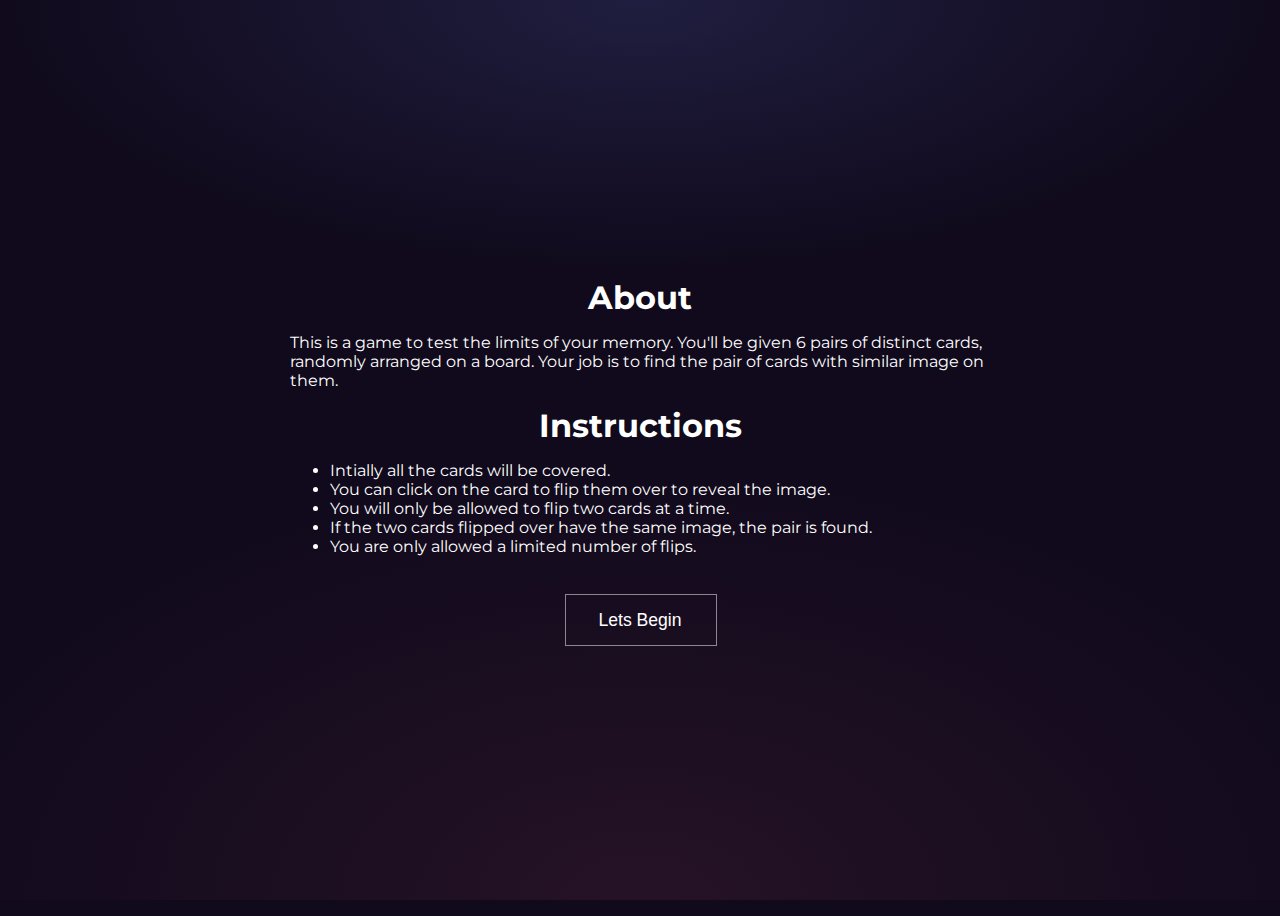
<file: index.html>
<!DOCTYPE html>
<html>
<head>
	<title>Instructions</title>
	<link rel="stylesheet" type="text/css" href="assets/css/styles.css"></link> 
	<link href="https://fonts.googleapis.com/css?family=Montserrat&display=swap" rel="stylesheet">
	<meta name="viewport" content="Width=device-width, initial-scale=1">

</head>
<body>
	<section id="ia">
		<div class="about">
			<h1 class="heading">About</h1>
			<p>This is a game to test the limits of your memory. You'll be given 6 pairs of distinct cards, randomly arranged on a board. Your job is to find the pair of cards with similar image on them.</p>
		</div>
		<div class="instructions">
			<h1 class="heading">Instructions</h1>
			<ul>
				<li>
					Intially all the cards will be covered.
				</li>
				<li>
					You can click on the card to flip them over to reveal the image.
				</li>
				<li>
					You will only be allowed to flip two cards at a time.
				</li>
				<li>
					If the two cards flipped over have the same image, the pair is found.
				</li>
				<li>
					You are only allowed a limited number of flips.
				</li>
			</ul>		
		</div>
		<div class="begin">
			<button id="start" class="btn btn-six" onclick="window.open('game.html','_self')">Lets Begin</button>			
		</div>
	</section>
</body>
<script type="text/javascript" src="assets/js/script.js"></script>
</html>
</file>
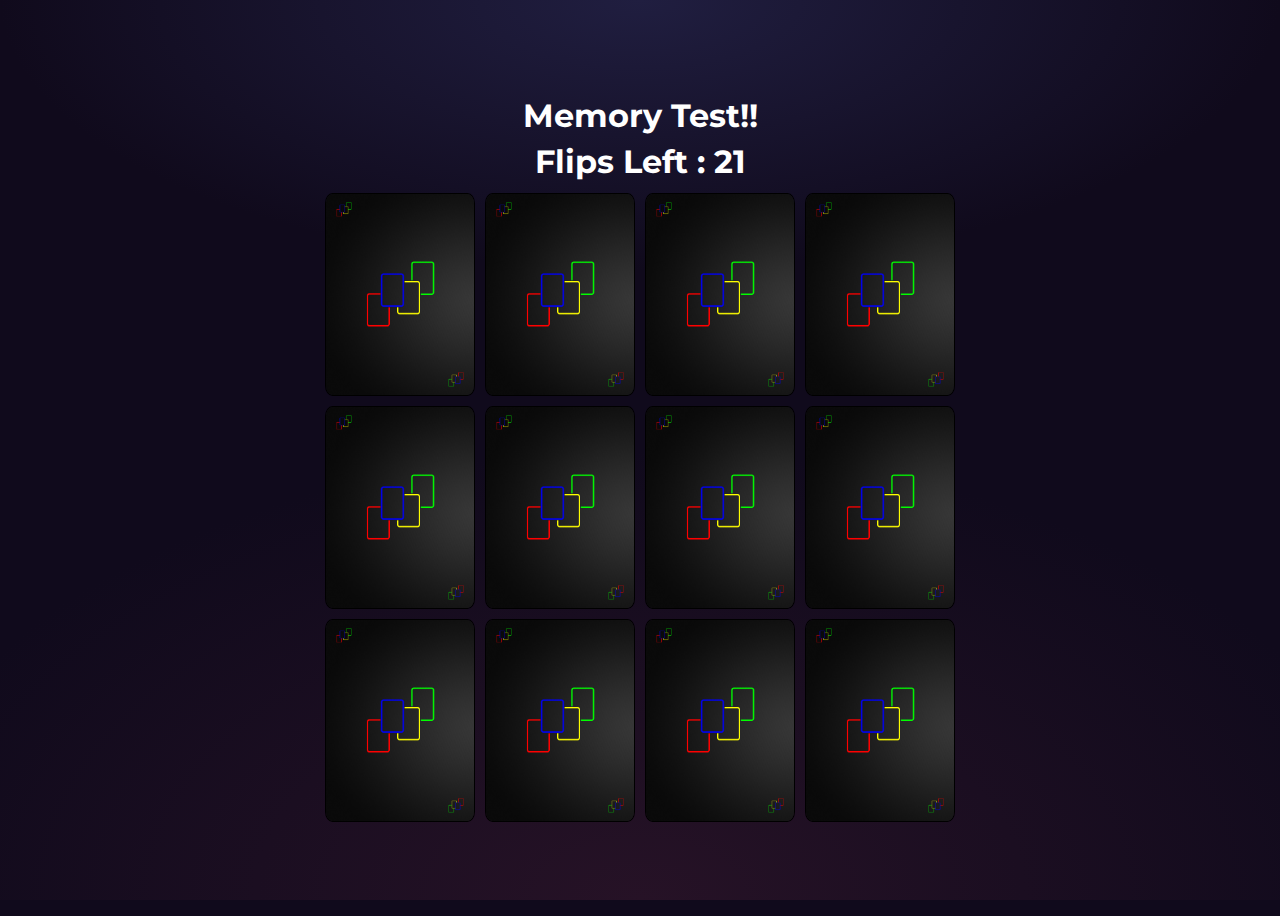
<file: game.html>
<!DOCTYPE html>
<html>
<head>
	<title>Memory Test</title>
<!-- i could have done better 	 -->
	<link rel="stylesheet" type="text/css" href="assets/css/styles.css"></link> 
	<link href="https://fonts.googleapis.com/css?family=Montserrat&display=swap" rel="stylesheet">
	<meta name="viewport" content="width=device-width,height=device-height initial-scale=1.0, maximum-scale=1.0" />
	<script>
		var bleep = new Audio();
		bleep.src = "assets/sounds/zapsplat_multimedia_click_001_19367.mp3"
	</script>
</head>
<body>
	<section class="memory-test">
		<h1 class="heading" id="heading">Memory Test!!</h1>
		<h1  id="count" class="heading">Flips Left : 21</h1>
		<div id="rb">
			<button id="reset" class="btn btn-six" >Reset Game?</button>
		</div>
		<div id="board">
		    <div class="tile" data-val="1">
		      <img class="front" src="assets/Images/1.jpg" alt="1" onmousedown="bleep.play()"/>
		      <img class="back" src="assets/Images/Cover.jpg" alt="Cover" />
		    </div>
		    <div class="tile" data-val="1">
		      <img class="front" src="assets/Images/1.jpg" alt="1" onmousedown="bleep.play()"/>
		      <img class="back" src="assets/Images/Cover.jpg" alt="Cover" onmousedown="bleep.play()"/>
			</div>
			

		    <div class="tile" data-val="2">
		      <img class="front" src="assets/Images/2.jpg" alt="2" onmousedown="bleep.play()"/>
		      <img class="back" src="assets/Images/Cover.jpg" alt="Cover" onmousedown="bleep.play()"/>
		    </div>
		    <div class="tile" data-val="2">
		      <img class="front" src="assets/Images/2.jpg" alt="2" onmousedown="bleep.play()"/>
		      <img class="back" src="assets/Images/Cover.jpg" alt="Cover"onmousedown="bleep.play()" />
		    </div>

		    <div class="tile" data-val="3">
		      <img class="front" src="assets/Images/3.jpg" alt="3" onmousedown="bleep.play()"/>
		      <img class="back" src="assets/Images/Cover.jpg" alt="Cover" onmousedown="bleep.play()"/>
		    </div>
		    <div class="tile" data-val="3">
		      <img class="front" src="assets/Images/3.jpg" alt="3" onmousedown="bleep.play()"/>
		      <img class="back" src="assets/Images/Cover.jpg" alt="Cover" onmousedown="bleep.play()"/>
		    </div>

		    <div class="tile" data-val="4">
		      <img class="front" src="assets/Images/4.jpg" alt="4" onmousedown="bleep.play()"/>
		      <img class="back" src="assets/Images/Cover.jpg" alt="Cover" onmousedown="bleep.play()"/>
		    </div>
		    <div class="tile" data-val="4">
		      <img class="front" src="assets/Images/4.jpg" alt="4" onmousedown="bleep.play()"/>
		      <img class="back" src="assets/Images/Cover.jpg" alt="Cover" onmousedown="bleep.play()"/>
		    </div>

		    <div class="tile" data-val="5">
		      <img class="front" src="assets/Images/5.jpg" alt="5" onmousedown="bleep.play()"/>
		      <img class="back" src="assets/Images/Cover.jpg" alt="Cover" onmousedown="bleep.play()"/>
		    </div>
		    <div class="tile" data-val="5">
		      <img class="front" src="assets/Images/5.jpg" alt="5" onmousedown="bleep.play()"/>
		      <img class="back" src="assets/Images/Cover.jpg" alt="Cover" onmousedown="bleep.play()"/>
		    </div>

		    <div class="tile" data-val="6">
		      <img class="front" src="assets/Images/6.jpg" alt="6" onmousedown="bleep.play()"/>
		      <img class="back" src="assets/Images/Cover.jpg" alt="Cover" onmousedown="bleep.play()"/>
		    </div>
		    <div class="tile" data-val="6">
		      <img class="front" src="assets/Images/6.jpg" alt="6" onmousedown="bleep.play()"/>
		      <img class="back" src="assets/Images/Cover.jpg" alt="Cover" onmousedown="bleep.play()"/>
		    </div>
			
		</div>

	</section>
</body>
<script type="text/javascript" src="assets/js/script.js"></script>
</html>
</file>
<file: assets/css/styles.css>
* {
  box-sizing: border-box;

}

a
{
	text-decoration: none;
	color: white;
}

input:focus,
select:focus,
textarea:focus,
button:focus {
    outline: none;
}

*::-webkit-scrollbar {
display: none;
}
html
{
    background: #100a1c;
    background-image:
      radial-gradient(50% 30% ellipse at center top, #201e40 0%, rgba(0,0,0,0) 100%),
      radial-gradient(60% 50% ellipse at center bottom, #261226 0%, #100a1c 100%);
    background-attachment: fixed;
	font-family: 'Montserrat', sans-serif;
	overflow: scroll;
	max-width: 100%;
}

body {
  height: 100vh;
  display: flex;
  /*padding: 3em 0 2em;*/
  align-content: center;
}


.memory-test{
	margin: auto;
	
}

.heading{
	color: white;
	text-align: center;
	margin: 7px;
}

#count
{
	transition: ease-in-out 0.5s;
}

#board {
	width: 640px;
  	height: 640px;
  	display: flex;
  	flex-wrap: wrap;
  	/*background-color: #242e63;*/
  	border-radius: 2%;
	justify-content: space-around;
	perspective: 1000px;
	transition: 0.5s;
}


.tile{
	width: calc(25% - 10px);
  	height: calc(33.333% - 10px);
  	margin: 5px;
  	/*background-color: #879aff;*/
	position: relative;
	display: flex;
	align-items: center;
	border-radius: 2%;
	transform: scale(1);
	transform-style: preserve-3d;
	transition: transform .5s;
}


.tile:active{
	transform: scale(0.95);
	transition: transform .2s ;

}

.tile.flip{
	transform: rotateY(180deg);

}

.front,
.back{
	
	position: absolute;
	backface-visibility: hidden;
	background-color: transparent; /*If u dont add color, then backface will be visible as it will still be transparent */
	

}

.front
{
	transform: rotateY(-180deg);
}

.tile img{
	width: 100%;
	height: 100%;
	margin: auto;
	border: 1px solid black;
	border-radius: 5%;
}

@media screen and (max-width: 1066px)
{
	#board {
		width: 330px;
	  	height: 540px;
	  	display: flex;
	  	flex-wrap: wrap;
	  	/*background-color: #242e63;*/
	  	border-radius: 2%;
		justify-content: space-around;
		perspective: 1000px;
	}


	.tile{
		width: calc(33.333% - 10px);
		height: calc(25% - 10px);
		margin: 5px;
	  	/*background-color: #879aff;*/
		position: relative;
		display: flex;
		align-items: center;
		border-radius: 2%;
		transform: scale(1);
		transform-style: preserve-3d;
		transition: transform .5s;
	}

	.tile img{
		width: 100%;
		height: 100%;
		margin: auto;
		border: 1px solid black;
		border-radius: 5%;

	}

}


.instructions,.about
{
	color: white;
}

#ia
{
	margin: auto;
}

.about
{
	max-width: 700px;
}
.begin
{
	display: flex;
	margin-top: 2.5em;
	justify-content: space-around;
	align-items: center;
}

#rb{
	display: none;
	margin-top: 1.5em;
	justify-content: space-around;
	align-items: center;
	transition: 0.5s;

}

.btn {
  position: relative;
  color: white;
  width: 150px;
  height: 50px;
  transition: all 0.3s;
  text-align: center;
  display: inline-block;
  font-size: 1.1em;
  background-color: transparent;
  border: none;
  cursor: pointer;

}
.btn span
{
	transition: all 0.3s;
	transform: scale(1, 1);
}

.btn::before, .btn::after {
  content: '';
  position: absolute;
  transition: all 0.3s;
  bottom: 0;
  left: 0;
  width: 100%;
  height: 100%;
  z-index: 1;
}

.btn-six::before {
  opacity: 0;
  background: rgba(255, 255, 255, 0.1);
  transform: scale(1.3, 1.3);
}

.btn-six:hover::before {
  opacity: 1;
  transform: scale(1, 1);
}

.btn-six::after {
  transition: all 0.3s;
  border: 1px solid rgba(255, 255, 255, 0.5);
}

.btn-six:hover::after {
  transform: scale(0, 0);
  opacity: 0;
}




/* Reset button */


/*
.reset:hover {
	  background: #c97874;
	  color: #100a1c;    
}

    /* When button is revealed */
/*.show {
      top: 20em;
      animation: fadein 4s;
    }*/
</file>
